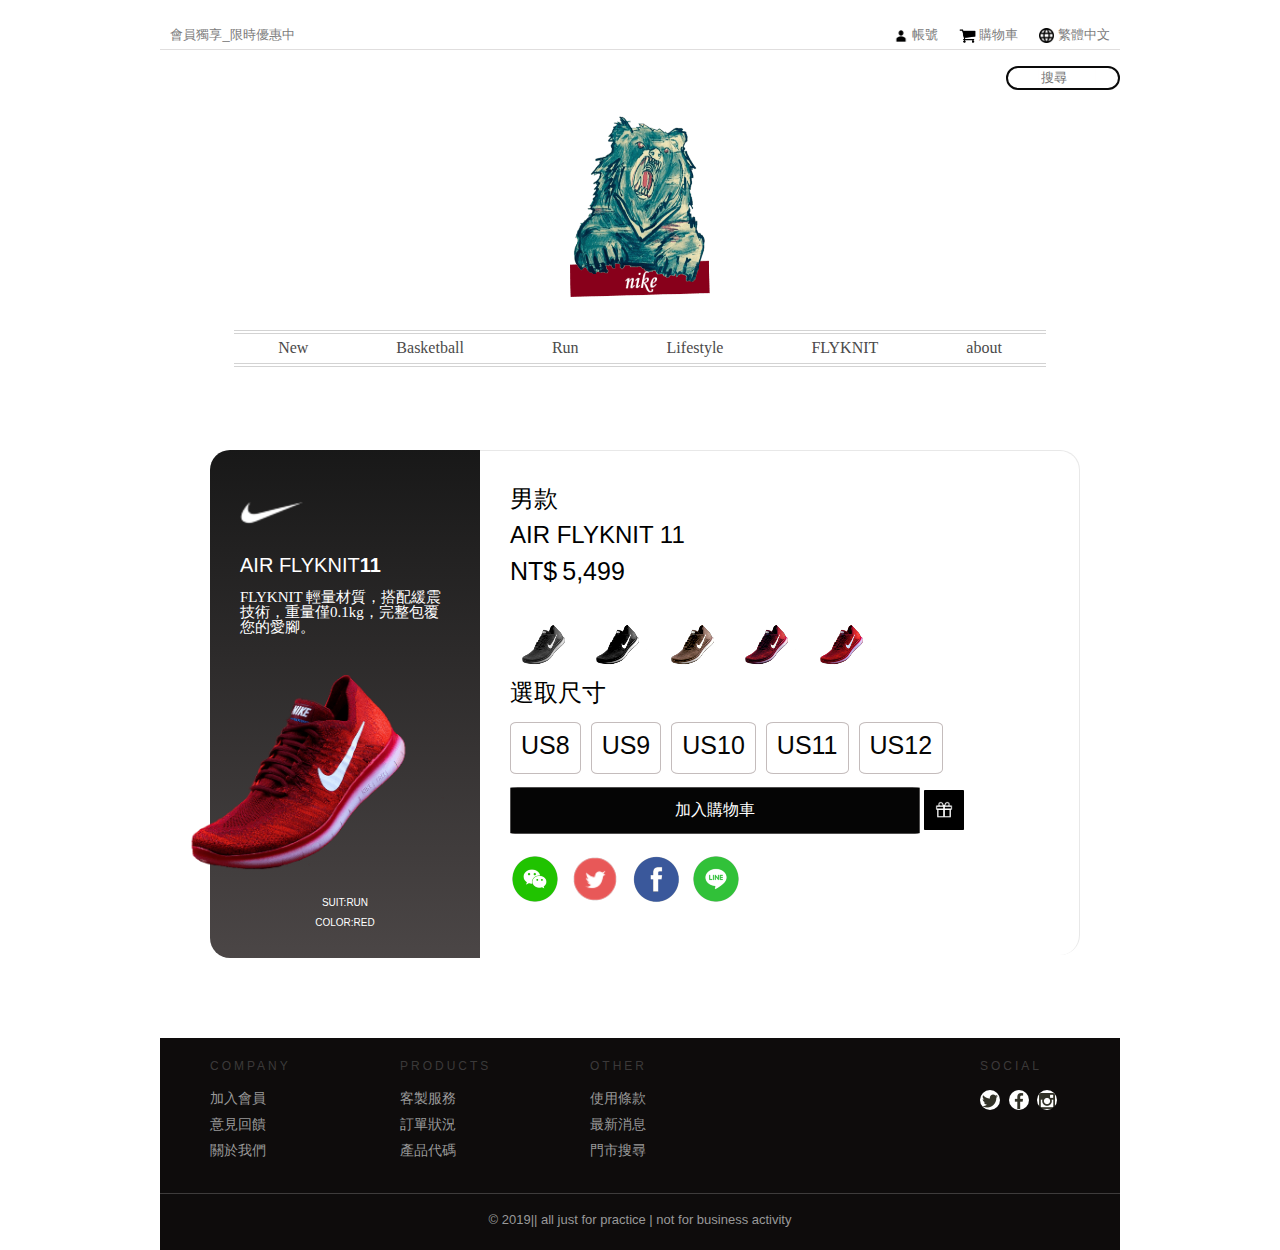
<file: RWD_itemshop_project/index.html>
<!DOCTYPE html>
<html>

<head>
  <title>Simple Map</title>
  <meta name="viewport" content="initial-scale=1.0">
  <meta charset="utf-8">
  <meta name="viewport" content="width=device-width, initial-scale=1.0">
  <link rel="stylesheet" href="https://use.fontawesome.com/releases/v5.8.1/css/all.css"
    integrity="sha384-50oBUHEmvpQ+1lW4y57PTFmhCaXp0ML5d60M1M7uH2+nqUivzIebhndOJK28anvf" crossorigin="anonymous">
  <link rel="stylesheet" href="css/style.css">
</head>

<body>
  <div class="wrap">
    <div class="aside">
      <a href="#" class="mobile-close"><img class="nikelogo" src="images/nike.svg">關閉</a>
      <div class="serch">
        <form action="">
          <label for="items"><i class="fas fa-search"></i></label>
          <input id="items" placeholder="搜尋" type="text" name="serch">
        </form>
      </div>
      <ul class="menu">
        <li class="section_header"><a href="#">目錄</a></li>
        <li class="section_items"><a href="#">home</a></li>
        <li class="section_items"><a href="#">shop</a></li>
        <li class="section_header"><a href="#">分類</a></li>
        <li class="section_items"><a href="#">New items</a></li>
        <li class="section_items"><a href="#">Men</a></li>
        <li class="section_items"><a href="#">Women</a></li>
        <li class="section_items"><a href="#">Kids</a></li>
        <li class="section_header"><a href="#">其他</a></li>
        <li class="section_items"><a href="#">email</a></li>
        <li class="section_items"><a href="#">customize</a></li>
      </ul>
    </div>
    <div class="main">
      <div class="header">
        <a href="#" class="mobile-link">
          <span></span>
          <span></span>
          <span></span>
        </a>
        <ul class="menu">
          <li class="discountwords"><a href="">會員獨享_限時優惠中</a></li>
          <li class="accountlogo"><a href="#"> <img src="images/account.png"> 帳號</a></li>
          <li class="shooplogo"><a href="#"> <img src="images/shooping-car.png"> 購物車</a></li>
          <li class="Lgelogo"><a href="#"> <img src="images/language.png"> 繁體中文</a></li>
        </ul>
      </div>
      <div class="content">
        <div class="rightsrh">
          <div class="serch mainserch">
            <form action="">
              <label for="items"><i class="fas fa-search"></i></label>
              <input id="items" placeholder="搜尋" type="text" name="serch">
            </form>
          </div>
        </div>
      </div>
    </div>
    <div class="contentlogo">
      <h1 class="bearphoto">首頁</h1>
    </div>
    <div class="content">
      <ul class="selectbar">
        <li><a href="#">New</a></li>
        <li><a href="#">Basketball</a></li>
        <li><a href="#">Run</a></li>
        <li><a href="#">Lifestyle</a></li>
        <li><a href="#">FLYKNIT</a></li>
        <li><a href="#">about</a></li>
      </ul>

    </div>
    <div class="container">
      <div class="shoes_detailleft">
        <img class="nikelogo mobilenike" src="images/nikelogo.png">
        <div class="product_title">AIR FLYKNIT<span>11</span></div>
        <div class="product-description">
          FLYKNIT 輕量材質，搭配緩震技術，重量僅0.1kg，完整包覆您的愛腳。
        </div>
        <img class="product_shoes" src="images/redshoes.png">
        <div class="product_suit">
          suit:run
        </div>
        <div class="product_suit-details">
          color:red
        </div>
      </div>
      <div class="shoes_detailright">
        <div class="manuse">
          <p>男款</p>
        </div>
        <div class="titleRt_words">
          <p>AIR FLYKNIT 11</p>
        </div>
        <div class="product_price">
          <p>NT$ 5,499</p>
        </div>
        <div class="shoeschangeside">
          <img src="images/graychange.png">
          <img src="images/blackchange.png">
          <img src="images/brownchange.png">
          <img src="images/bredchange.png">
          <img src="images/redchange.png">
        </div>
        <div class="shoes_size">
          <span class="changesize">選取尺寸</span>
          <ul class="selectsize">
            <li> <a href="#">US8</a></li>
            <li> <a href="#">US9</a></li>
            <li> <a href="#">US10</a></li>
            <li> <a href="#">US11</a></li>
            <li> <a href="#">US12</a></li>
          </ul>
        </div>
        <div class="purchase_btn">
          <input type="button" value="加入購物車">
          <img class="giftclick" src="images/gift.png" alt="願望清單">
        </div>
        <div class="likeshare_bar">
          <img src="images/wechat_like.png">
          <img src="images/twitter_like.png">
          <img src="images/fb_like.png">
          <img src="images/line_like.png">
        </div>
      </div>
    </div>
    <div class="footer">
      <div class="contain">
        <div class="col">
          <h5>Company</h5>
          <ul>
            <li><a href="#">加入會員</a></li>
            <li><a href="#">意見回饋</a></li>
            <li><a href="#">關於我們</a></li>
          </ul>
        </div>
        <div class="col">
          <h5>Products</h5>
          <ul>
            <li><a href="#">客製服務</a></li>
            <li><a href="#">訂單狀況</a></li>
            <li><a href="#">產品代碼</a></li>
          </ul>
        </div>
        <div class="col">
          <h5>Other</h5>
          <ul>
            <li><a href="#">使用條款</a></li>
            <li><a href="#">最新消息</a></li>
            <li><a href="#">門市搜尋</a></li>
          </ul>
        </div>
        <div class="col social">
          <h5>Social</h5>
          <ul>
            <li><a><img src="images/teitter.png"></a></li>
            <li><img src="images/fb.png"></li>
            <li><img src="images/ig.png"></li>
          </ul>
        </div>
      </div>
      <div class="footer_endline">
        <p> © 2019|| all just for practice | not for business activity </p>
      </div>
    </div>
  </div>
  </div>
  </div>

  </div>
  <script src="js/jquery-3.3.1.min.js"></script>
  <script src="js/all.js"></script>
</body>

</html>
</file>
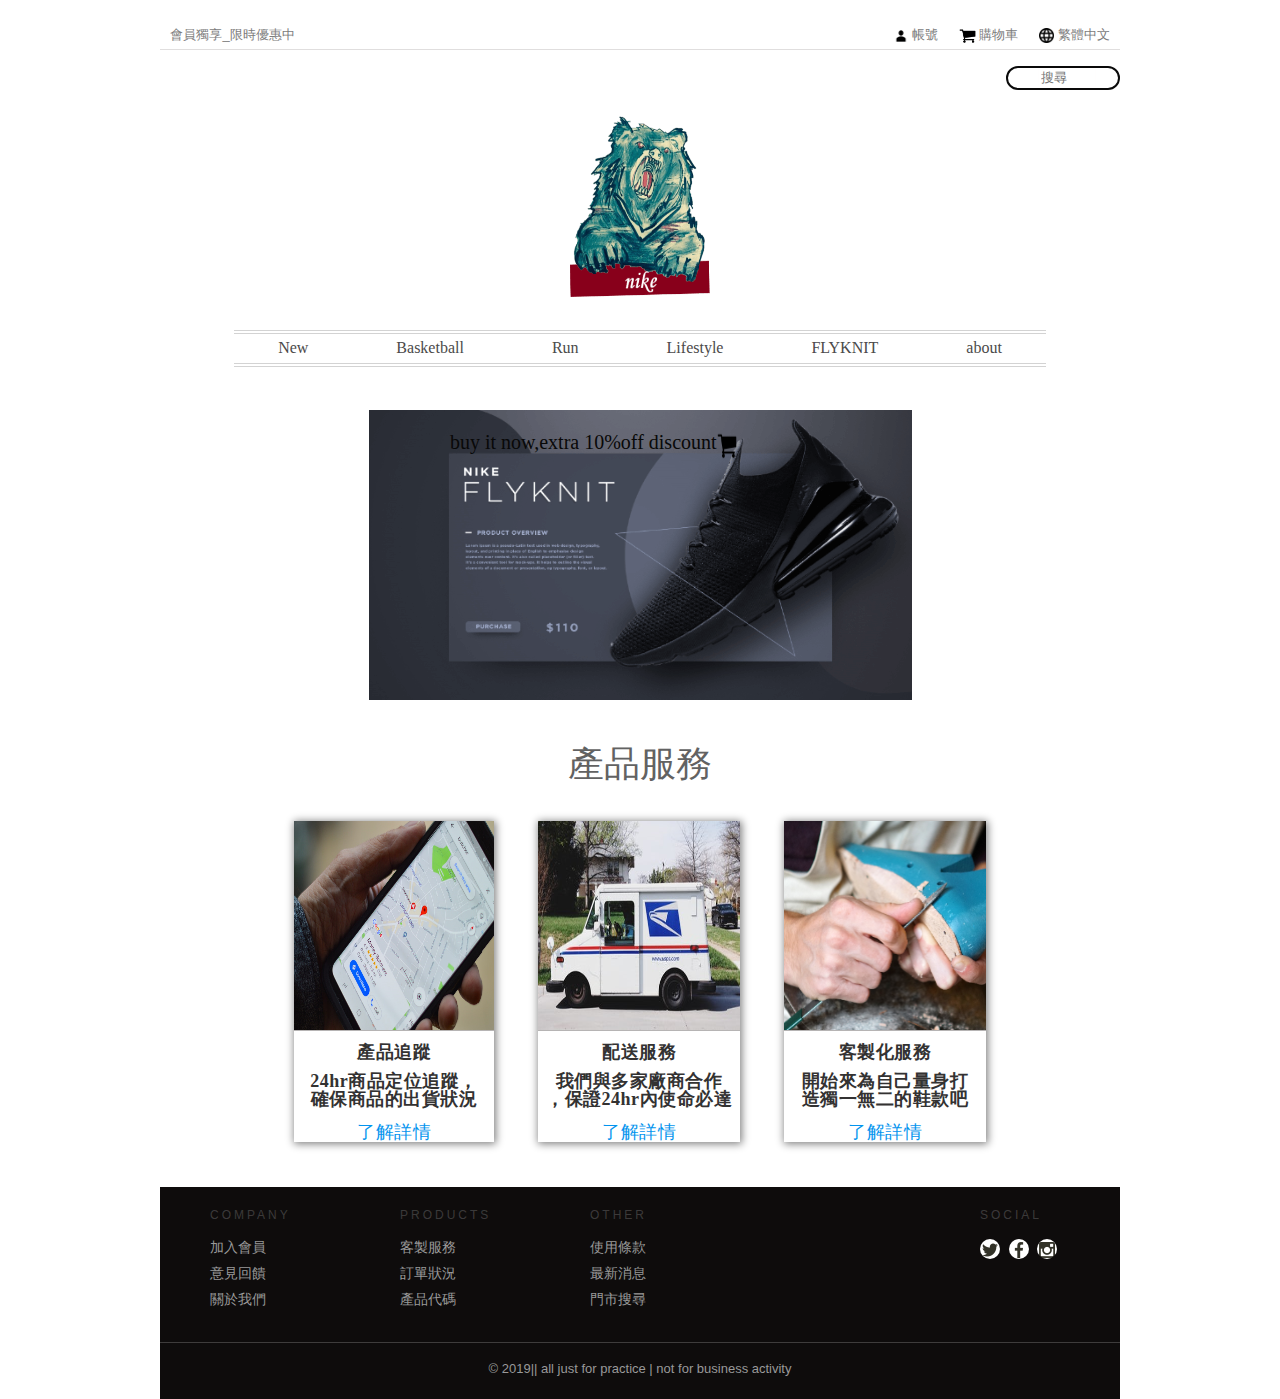
<file: RWD_project/index.html>
<!DOCTYPE html>
<html>

<head>
  <title>Simple Map</title>
  <meta name="viewport" content="initial-scale=1.0">
  <meta charset="utf-8">
  <meta name="viewport" content="width=device-width, initial-scale=1.0">
  <link rel="stylesheet" href="https://use.fontawesome.com/releases/v5.8.1/css/all.css"
    integrity="sha384-50oBUHEmvpQ+1lW4y57PTFmhCaXp0ML5d60M1M7uH2+nqUivzIebhndOJK28anvf" crossorigin="anonymous">
  <link rel="stylesheet" href="css/style.css">
</head>

<body>
  <div class="wrap">
    <div class="aside">
      <a href="#" class="mobile-close"><img class="nikelogo" src="images/nike.svg" alt="">關閉</a>
      <div class="serch">
        <form action="">
          <label for="items"><i class="fas fa-search"></i></label>
          <input id="items" placeholder="搜尋" type="text" name="serch">
        </form>
      </div>
      <ul class="menu">
        <li class="section_header"><a href="#">目錄</a></li>
        <li class="section_items"><a href="#">home</a></li>
        <li class="section_items"><a href="#">shop</a></li>
        <li class="section_header"><a href="#">分類</a></li>
        <li class="section_items"><a href="#">New items</a></li>
        <li class="section_items"><a href="#">Men</a></li>
        <li class="section_items"><a href="#">Women</a></li>
        <li class="section_items"><a href="#">Kids</a></li>
        <li class="section_header"><a href="#">其他</a></li>
        <li class="section_items"><a href="#">email</a></li>
        <li class="section_items"><a href="#">customize</a></li>
      </ul>
    </div>
    <div class="main">
      <div class="header">
        <a href="#" class="mobile-link">
          <span></span>
          <span></span>
          <span></span>
        </a>
        <ul class="menu">
          <li class="discountwords"><a href="">會員獨享_限時優惠中</a></li>
          <li class="accountlogo"><a href="#"> <img src="images/account.png" alt=""> 帳號</a></li>
          <li class="shooplogo"><a href="#"> <img src="images/shooping-car.png" alt=""> 購物車</a></li>
          <li class="Lgelogo"><a href="#"> <img src="images/language.png" alt=""> 繁體中文</a></li>
        </ul>
      </div>
      <div class="content">
        <div class="rightsrh">
          <div class="serch mainserch">
            <form action="">
              <label for="items"><i class="fas fa-search"></i></label>
              <input id="items" placeholder="搜尋" type="text" name="serch">
            </form>
          </div>
        </div>
      </div>
    </div>
    <div class="contentlogo">
      <h1 class="bearphoto">首頁</h1>
    </div>
    <div class="content">
      <ul class="selectbar">
        <li><a href="#">New</a></li>
        <li><a href="#">Basketball</a></li>
        <li><a href="#">Run</a></li>
        <li><a href="#">Lifestyle</a></li>
        <li><a href="#">FLYKNIT</a></li>
        <li><a href="#">about</a></li>
      </ul>
      <div class="newitemsphoto">
        <h2> <a href="#">buy it now,extra 10%off discount</a><img class="gonewitems" src="images/shooping-car.png"></h2>
      </div>
    </div>
    <div class="container">
      <h3>產品服務</h3>
      <ul class="customer_space">
        <li><a href=""></a><img src="images/map.png" alt=""></a>
          <h4>產品追蹤</h4>
          <p>24hr商品定位追蹤，<br>確保商品的出貨狀況</p>
          <span>了解詳情</span>
        </li>
        <li><a href=""></a><img src="images/truck.png" alt=""></a>
          <h4>配送服務</h4>
          <p>我們與多家廠商合作<br>，保證24hr內使命必達</p>
          <span>了解詳情</span>
        </li>
        <li><a href=""></a><img src="images/customize.png" alt=""></a>
          <h4>客製化服務</h4>
          <p>開始來為自己量身打<br>造獨一無二的鞋款吧</p>
          <span>了解詳情</span>
        </li>
      </ul>
    </div>
    <div class="footer">
      <div class="contain">
        <div class="col">
          <h5>Company</h5>
          <ul>
            <li><a href="#">加入會員</a></li>
            <li><a href="#">意見回饋</a></li>
            <li><a href="#">關於我們</a></li>
          </ul>
        </div>
        <div class="col">
          <h5>Products</h5>
          <ul>
            <li><a href="#">客製服務</a></li>
            <li><a href="#">訂單狀況</a></li>
            <li><a href="#">產品代碼</a></li>
          </ul>
        </div>
        <div class="col">
          <h5>Other</h5>
          <ul>
            <li><a href="#">使用條款</a></li>
            <li><a href="#">最新消息</a></li>
            <li><a href="#">門市搜尋</a></li>
          </ul>
        </div>
        <div class="col social">
          <h5>Social</h5>
          <ul>
            <li><a><img src="images/teitter.png"></a></li>
            <li><img src="images/fb.png"></li>
            <li><img src="images/ig.png"></li>
          </ul>
        </div>
      </div>
      <div class="footer_endline"><p> © 2019|| all just for practice | not for business activity </p></div>
    </div>
  </div>
  </div>

  </div>

  </div>
  <script src="js/jquery-3.3.1.min.js"></script>
  <script src="js/all.js"></script>
</body>

</html>
</file>
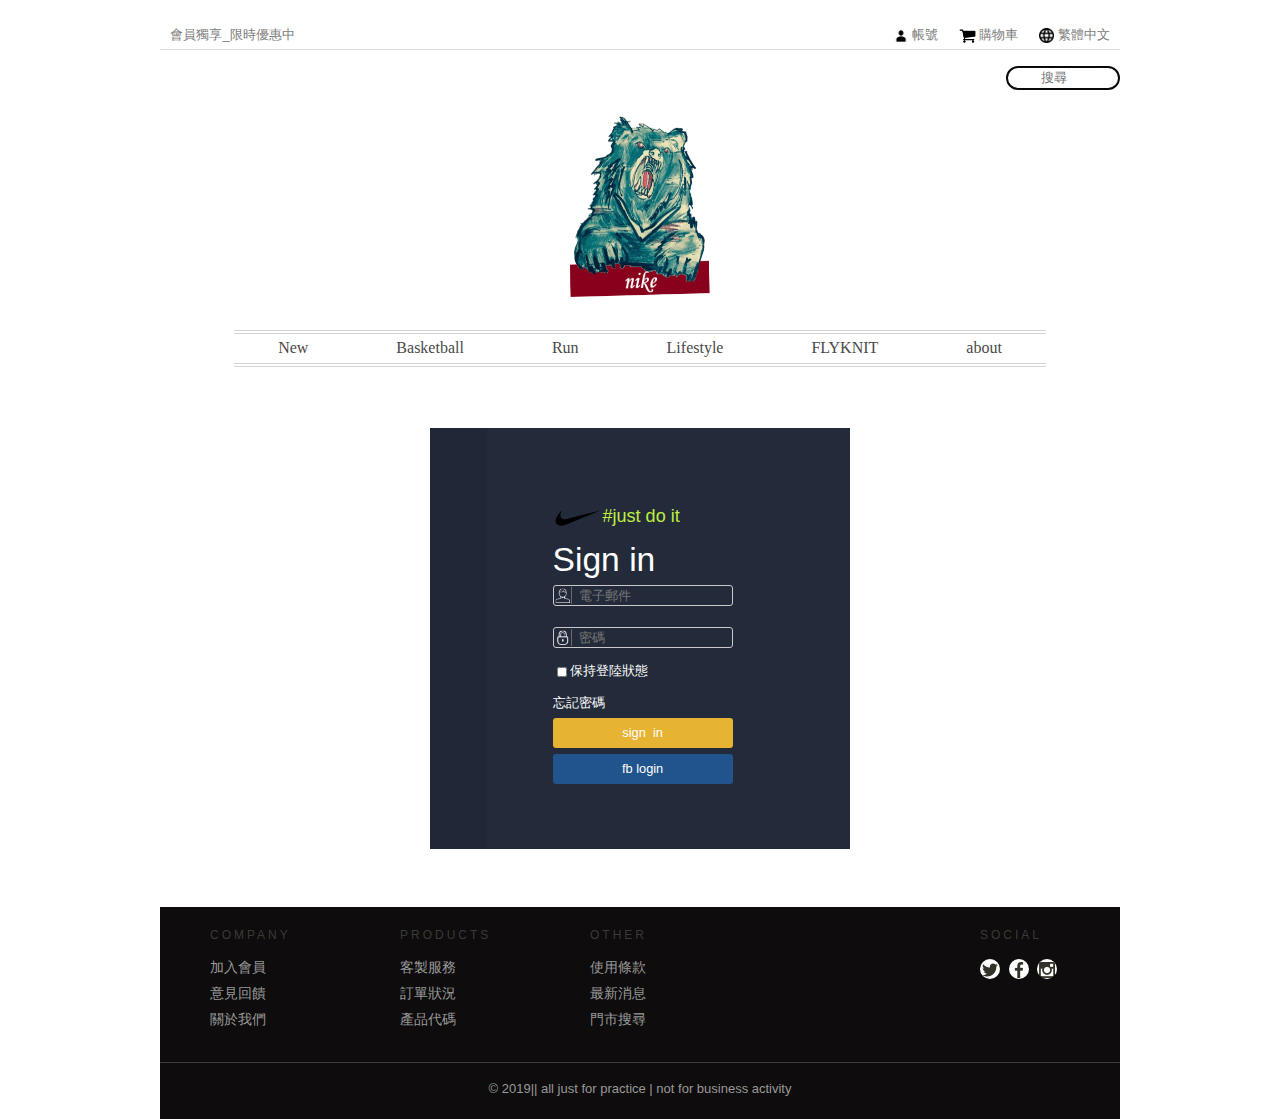
<file: RWD_resign__project/index.html>
<!DOCTYPE html>
<html>

<head>
  <title>Simple Map</title>
  <meta name="viewport" content="initial-scale=1.0">
  <meta charset="utf-8">
  <meta name="viewport" content="width=device-width, initial-scale=1.0">
  <link rel="stylesheet" href="https://use.fontawesome.com/releases/v5.8.1/css/all.css"
    integrity="sha384-50oBUHEmvpQ+1lW4y57PTFmhCaXp0ML5d60M1M7uH2+nqUivzIebhndOJK28anvf" crossorigin="anonymous">
  <link rel="stylesheet" href="css/style.css">
</head>

<body>
  <div class="wrap">
    <div class="aside">
      <a href="#" class="mobile-close"><img class="nikelogo" src="images/nike.svg" alt="">關閉</a>
      <div class="serch">
        <form action="">
          <label for="items"><i class="fas fa-search"></i></label>
          <input id="items" placeholder="搜尋" type="text" name="serch">
        </form>
      </div>
      <ul class="menu">
        <li class="section_header"><a href="#">目錄</a></li>
        <li class="section_items"><a href="#">home</a></li>
        <li class="section_items"><a href="#">shop</a></li>
        <li class="section_header"><a href="#">分類</a></li>
        <li class="section_items"><a href="#">New items</a></li>
        <li class="section_items"><a href="#">Men</a></li>
        <li class="section_items"><a href="#">Women</a></li>
        <li class="section_items"><a href="#">Kids</a></li>
        <li class="section_header"><a href="#">其他</a></li>
        <li class="section_items"><a href="#">email</a></li>
        <li class="section_items"><a href="#">customize</a></li>
      </ul>
    </div>
    <div class="main">
      <div class="header">
        <a href="#" class="mobile-link">
          <span></span>
          <span></span>
          <span></span>
        </a>
        <ul class="menu">
          <li class="discountwords"><a href="">會員獨享_限時優惠中</a></li>
          <li class="accountlogo"><a href="#"> <img src="images/account.png" alt=""> 帳號</a></li>
          <li class="shooplogo"><a href="#"> <img src="images/shooping-car.png" alt=""> 購物車</a></li>
          <li class="Lgelogo"><a href="#"> <img src="images/language.png" alt=""> 繁體中文</a></li>
        </ul>
      </div>
      <div class="content">
        <div class="rightsrh">
          <div class="serch mainserch">
            <form action="">
              <label for="items"><i class="fas fa-search"></i></label>
              <input id="items" placeholder="搜尋" type="text" name="serch">
            </form>
          </div>
        </div>
      </div>
    </div>
    <div class="contentlogo">
      <h1 class="bearphoto">首頁</h1>
    </div>
    <div class="content">
      <ul class="selectbar">
        <li><a href="#">New</a></li>
        <li><a href="#">Basketball</a></li>
        <li><a href="#">Run</a></li>
        <li><a href="#">Lifestyle</a></li>
        <li><a href="#">FLYKNIT</a></li>
        <li><a href="#">about</a></li>
      </ul>
    
    </div>
    <div class="container">
      <div class="signinside">
        <p><img src="images/nike.svg" style="height: 50px;"><span>#just do it</span></p>
      <h6>Sign in</h6>
      <form action="">
        <label for="mail"><img src="images/person_mail.png" width="18px"></label>
        <input id="mail" placeholder="電子郵件" type="text">
      </form>  
        <br>
      <form action="">
        <label for="password"><img src="images/lockpassword.png" width="18px"></label>
        <input id="password" placeholder="密碼" type="text">
      </form>  
        <br>
        <input class="tick" type="checkbox" name="lineon" value="password"><p><a href="#">保持登陸狀態</a></p>
        <br>
        <br>
        <p><a href="#">忘記密碼</a></p>
        <br>
        <input class="sendbtn" type="button" value="sign  in">
        <br>
        <input class="fbbtn" type="button" value="fb login">
    </div>
    
    </div>
    <div class="footer">
      <div class="contain">
        <div class="col">
          <h5>Company</h5>
          <ul>
            <li><a href="#">加入會員</a></li>
            <li><a href="#">意見回饋</a></li>
            <li><a href="#">關於我們</a></li>
          </ul>
        </div>
        <div class="col">
          <h5>Products</h5>
          <ul>
            <li><a href="#">客製服務</a></li>
            <li><a href="#">訂單狀況</a></li>
            <li><a href="#">產品代碼</a></li>
          </ul>
        </div>
        <div class="col">
          <h5>Other</h5>
          <ul>
            <li><a href="#">使用條款</a></li>
            <li><a href="#">最新消息</a></li>
            <li><a href="#">門市搜尋</a></li>
          </ul>
        </div>
        <div class="col social">
          <h5>Social</h5>
          <ul>
            <li><a><img src="images/teitter.png"></a></li>
            <li><img src="images/fb.png"></li>
            <li><img src="images/ig.png"></li>
          </ul>
        </div>
      </div>
      <div class="footer_endline"><p> © 2019|| all just for practice | not for business activity </p></div>
    </div>
  </div>
  </div>
  </div>

  </div>
  <script src="js/jquery-3.3.1.min.js"></script>
  <script src="js/all.js"></script>
</body>

</html>
</file>
<file: RWD_itemshop_project/css/style.css>
/* http://meyerweb.com/eric/tools/css/reset/ 
   v2.0 | 20110126
   License: none (public domain)
*/

html, body, div, span, applet, object, iframe, h1, h2, h3, h4, h5, h6, p, blockquote, pre, a, abbr, acronym, address, big, cite, code, del, dfn, em, img, ins, kbd, q, s, samp, small, strike, strong, sub, sup, tt, var, b, u, i, center, dl, dt, dd, ol, ul, li, fieldset, form, label, legend, table, caption, tbody, tfoot, thead, tr, th, td, article, aside, canvas, details, embed, figure, figcaption, footer, header, hgroup, menu, nav, output, ruby, section, summary, time, mark, audio, video {
  margin: 0;
  padding: 0;
  border: 0;
  font-size: 100%;
  font: inherit;
  vertical-align: baseline;
}

/* HTML5 display-role reset for older browsers */

article, aside, details, figcaption, figure, footer, header, hgroup, menu, nav, section {
  display: block;
}

body {
  line-height: 1;
}

ol, ul {
  list-style: none;
}

blockquote, q {
  quotes: none;
}

blockquote:before, blockquote:after, q:before, q:after {
  content: '';
  content: none;
}

table {
  border-collapse: collapse;
  border-spacing: 0;
}

*, *:before, *:after {
  box-sizing: border-box;
  -webkit-box-sizing: border-box;
  -moz-box-sizing: border-box;
}

a {
  text-decoration: none;
}

img {
  max-width: 100%;
  height: auto;
  vertical-align: middle;
  /*圖片垂直對齊該行文字的置中位置*/
}

body {
  font-family: -apple-system, BlinkMacSystemFont, 'Segoe UI', Roboto, Oxygen, Ubuntu, Cantarell, 'Open Sans', 'Helvetica Neue', sans-serif;
}

.wrap {
  position: relative;
  overflow: hidden;
  max-width: 960px;
  margin: 0 auto;
  min-height: 1000px;
}

.mobile-close {
  display: inline-block;
  margin: 1em;
  text-decoration: none;
  margin-left: 15px;
  text-indent: 101%;
  overflow: hidden;
  white-space: nowrap;
}

.aside .nikelogo {
  float: left;
  background-color: rgb(255, 253, 253);
  width: 56px;
  height: 56px;
  padding-left: 0.5em;
  padding-right: 0.5em;
  border: 2px solid rgba(3, 3, 3, 0.76);
  cursor: pointer;
  transition: all .3s;
}

.aside .nikelogo:hover {
  background-color: rgb(245, 52, 52);
  
}



.mobile-link {
  background: white;
  color: #fff;
  padding: 5px;
  display: inline-block;
  margin: .3em;
  text-decoration: none;
}

.mobile-link {
  display: block;
  position: relative;
  width: 48px;
  height: 48px;
  margin-top: 1px;
  cursor: pointer;
  display: none;
}

.mobile-link>span {
  display: block;
  width: 36px;
  height: 2px;
  background-color: black;
  position: absolute;
  opacity: 1;
  left: 0px;
  right: 0px;
  top: 0px;
  bottom: 0px;
  margin: auto;
  transition: all 0.3s;
}

.mobile-link>span:nth-child(1) {
-moz-transform: translateY(-10px);
-ms-transform: translateY(-10px);
-webkit-transform: translateY(-10px);
transform: translateY(-10px);
}

/*最下面線*/

.mobile-link>span:nth-child(3) {
  -moz-transform: translateY(10px);
  -ms-transform: translateY(10px);
  -webkit-transform: translateY(10px);
  transform: translateY(10px);
}

@media(max-width: 768px) {
  .mobile-link {
  display: inline-block;
  }
}

.main {
  transition: all 0.3s;
}

.header {
  max-height: 50px;
  border-bottom: 1px solid rgba(214, 211, 211, 0.76);
  margin-bottom: 1em;
  position: relative;
}

.header .menu {
  float: right;
}

.open .header .menu {
  display: none;
}

@media(max-width:767px) {
  .header {
    position: fixed;
    width: 100%;
    background: #fff;
  }
}

.menu .discountwords {
  position: absolute;
  top: 0;
  left: 0;
  color: rgb(240, 59, 59);
}

@media(max-width:767px) {
  .menu .discountwords {
    display: none;
  }
}

.accountlogo img {
  width: 14px;
  height: 16px;
}

.shooplogo img {
  width: 17px;
  height: 17px;
}

.Lgelogo img {
  width: 15px;
  height: 15px;
}

.header .menu li {
  float: left;
}

.header .menu li a {
  font-size: 13px;
  color: rgb(124, 124, 124);
  height: 50px;
  line-height: 50px;
  padding: 0 1em;
  display: block;
  transition: all .8s;
  padding: 0.8em;
  cursor: pointer;
}

.header .menu li a:hover {
  color: rgb(19, 17, 17);
  font-weight: bold;
  transition: all .3s;
}

.header::after {
  clear: both;
  content: '';
  display: table;
}

.aside {
  position: absolute;
  /*上下滿版*/
  top: 0;
  bottom: 0;
  width: 260px;
  height: 100%;
  background: rgb(151, 151, 149);
  overflow: hidden;
  -webkit-transform: translateX(-270px);
  transform: translateX(-270px);
  transition: all .3s;
  z-index: 200;
}

/*增加 class open 觸發選單*/

.open .main {
  -webkit-transform: translateX(270px);
  transform: translateX(270px);
}

.open .aside {
  -webkit-transform: translateX(0px);
  transform: translateX(0px);
}

.aside .menu li {
  margin: 1em;
  color: #fff;
  width: 100%px;
}

.aside .menu li a {
  color: #fff;
  padding: 1em;
  display: block;
  border: 1px solid rgb(24, 23, 23);
  font-family: fantasy;
  font-size: 16px;
  color: #070806;
}

.aside .menu .section_items a:hover {
  color: #050505;
  background: white;
  transition: all .4s;
}

.aside .menu .section_header {
  background: #161a12;
  font-weight: bold;
}

.aside .menu .section_header a {
  color: #FFF;
}

.rightsrh {
  padding: 1em;
  position: relative;
}

@media(max-width:767px) {
  .rightsrh {
    display: none;
  }
}

.rightsrh p {
  margin-bottom: 1em;
}

.serch form {
  width: 110px;
}

.serch {
  float: right;
  border: 2px solid rgb(10, 10, 10);
  border-radius: 20px;
  position: absolute;
  top: 0;
  right: 0;
}

.serch i {
  width: 15px;
  height: 15px;
  margin-left: 5px;
  cursor: pointer;
  margin-right: 2px;
  margin-top: 2px;
}

.serch option {
  background-color: #fff;
  border: 1px solid #aaa;
  padding: 5px 8px;
  width: auto;
  height: auto;
  color: #fff;
  -webkit-border-radius: 3px;
  -moz-border-radius: 3px;
  border-radius: 3px;
  font-weight: 700;
  font-size: 13px;
  opacity: 0.8;
  margin-left: 4px;
}

.serch input {
  border: 1px solid rgb(255, 254, 254);
  width: 58px;
  height: 19px;
  outline: none;
  margin-bottom: 1px;
}

@media(max-width:767px) {
  .serch {
    margin-top: 2.2em;
    margin-right: 1em;
  }
  .serch input {
    width: 75px;
    height: 19px;
  }
  .serch form {
    background: rgb(255, 254, 254);
    border-radius: 30px;
  }
}

.main:after {
  clear: both;
  content: '';
  display: table;
}

.contentlogo .bearphoto {
  background-image: url(../images/bearphoto.png);
  width: 142px;
  height: 184px;
  margin: 1em auto;
  cursor: pointer;
  text-indent: 101%;
  overflow: hidden;
  white-space: nowrap;
}

@media(max-width:767px) {
  .contentlogo .bearphoto {
    margin-top: 4.5em;
  }
}

.selectbar {
  border-top: 4px double #d3d3d3;
  border-bottom: 4px double #d3d3d3;
}

.content {
  text-align: center;
}

.content .selectbar {
  display: inline-block;
  margin-top: 1em;
}

.content .selectbar li {
  float: left;
}

.content .selectbar li a {
  display: block;
  font-family: fantasy;
  margin: 1px 1.5em;
  padding: 5px 20px;
  color: rgb(75, 74, 74);
  border-bottom: 1px solid #FFF;
}

.content .selectbar li a:hover {
  color: rgb(130, 168, 6);
  transition: all .35s;
}

@media(max-width:767px) {
  .content .selectbar li {
    width: 98%;
    margin-bottom: 1em;
    float: left;
    font-size: 35px;
  }
}

.content:after {
  clear: both;
  content: '';
  display: table;
}

/*leftside_shoes*/

.container {
  max-width: 960px;
  margin: 50 auto;
  background: #fff;
  border-radius: 20px;
  position: relative;
}

.nikelogo {
  width: 65px;
  height: 65px;
  margin-bottom: 10px;
  
}

.shoes_detailleft {
  float: left;
  background: linear-gradient(rgb(24, 24, 24), rgb(75, 70, 70));
  width: 270px;
  color: white;
  padding: 30px;
  margin: 5em 0;
  margin-left: 50px;
  border-top-left-radius: 20px;
  border-bottom-left-radius: 20px;
}

@media(max-width:905px) {
  .shoes_detailleft {
    float: none;
    padding: 0px;
    border: 0px;
    margin: 1em 0;
    height: auto;
    border-radius: 20px;
    background-image: url(../images/mobile_redshoes.png);
    width: 350px;
    height: 230px;
  }
}

.product_title {
  font-size: 20px;
  text-transform: uppercase;
  margin-bottom: 15px;
  font-family: Arial;
}

.product_title span {
  font-weight: bold;
}

.product-description {
  font-size: 15px;
  font-family: 微軟正黑體;
}

.product_shoes {
  max-width: none;
  width: 350px;
  margin-top: 30px;
  margin-left: -110px;
}

.product_suit, .product_suit-details {
  text-align: center;
  font-family: Arial;
  font-size: 10px;
  text-transform: uppercase;
 
}

.product_suit {
  margin-bottom: 10px;
}

@media(max-width:905px) {
  .shoes_detailleft {
    margin-top: 40px;
    margin-left: 35px;
  }

  .product_shoes {
    display: none;
  }

  .product-description {
    display: none;
  }

  .product_title{
    font-size: 15px;
    color:rgb(111, 231, 87);
    text-align: center;
  }

  .product_suit, .product_suit-details {
  color:rgb(111, 231, 87);
  }
  
@media(max-width:905px){
  .mobilenike{
    margin-left: 1.5em;
  }
}


}

@media(max-width:375px){
  .shoes_detailleft{
    margin-left: 15px;
  }
}

/*rightside_shoes*/

.shoes_detailright {
  float: left;
  width: 600px;
  height: auto;
  text-transform: uppercase;
  padding: 30px 0 0 30px;
  margin-top: 80px;
  border-top: 1px solid rgba(190, 190, 190,0.35);
  border-right: 1px solid rgba(190, 190, 190,0.35);
  border-top-right-radius: 20px;
  border-bottom-right-radius: 20px;
}

@media(max-width:905px) {
  .shoes_detailright {
    width: 98%;
    float: none;
    margin-top: 0px;
    border: none;
    margin-left: 12px;
  }
}

.shoes_detailright p {
  line-height: 1.5em;
}

.manuse p {
  font-size: 24px;
}

.titleRt_words p {
  font-family: Helvetica;
  font-size: 24px;
}

.product_price p {
  font-size: 25px;
  margin-bottom: 20px;
}

.shoeschangeside img {
  font-size: 40px;
  cursor: pointer;
  background: linear-gradient(rgb(245, 245, 245), rgb(44, 43, 43)45);
}

.shoeschangeside img:hover {
  background: #dfdede;
}

.changesize {
  font-size: 24px;
}

.shoes_size .selectsize {
  padding-top: 17px;
  margin-bottom: 15px;
}

.shoes_size .selectsize li {
  float: left;
  padding: 10px;
  border: 1px solid rgb(196, 188, 188);
  border-radius: 9%;
  margin-right: 10px;
}

.shoes_size .selectsize li:hover {
  border: 2px solid rgb(0, 0, 0);
  transition: all .2s;
}

.shoes_size .selectsize a {
  display: block;
  font-size: 25px;
  color: #050505;
  border-bottom: 5px solid #fff;
}

.purchase_btn {
  padding-top: 50px;
}

.purchase_btn input {
  font-size: 16px;
  padding: 12px 20px;
  font-family: 微軟正黑體;
  width: 72%;
  background: #050505;
  color: #FFF;
  cursor: pointer;
  border: 1px solid rgba(129, 127, 127, 0.589);
  border-radius: 2%;
  outline: none;
}

.purchase_btn input:hover {
  background: rgb(185, 184, 184);
  border: 1px solid rgba(158, 156, 156, 0.589);
  transition: all .2s;
}

.giftclick {
  background: #000;
  width: 40px;
  height: 40px;
  padding: 11px;
  border-radius: 2%;
  cursor: pointer;
}

.giftclick:hover {
  background: rgb(185, 184, 184);
  border: 1px solid rgba(158, 156, 156, 0.589);
  transition: all .2s;
}

.likeshare_bar img {
  padding-top: 10px;
  padding-bottom: 45px;
  margin: 10px 6px 6px 0;
  cursor: pointer;
}

.likeshare_bar img:hover {
  animation: move 1s infinite;
}

@keyframes move {
  0% {
    transform: translate3d(0, 0, 0);
  }
  50% {
    transform: translate3d(0, 10px, 0);
  }
  100% {
    transform: translate3d(0, 0, 0);
  }
}

.container:after {
  clear: both;
  content: '';
  display: table;
}

/*footer*/

.footer {
  width: 100%;
  position: relative;
  height: auto;
  background-color: #0e0c0c;
}

.footer .col {
  width: 190px;
  height: auto;
  float: left;
  padding: 0px 20px 20px 50px;
}

.footer .col h5 {
  font-family: inherit;
  font-size: 12px;
  line-height: 17px;
  padding: 20px 0px 5px 0px;
  color: rgba(255, 255, 255, 0.2);
  letter-spacing: 0.250em;
  text-transform: uppercase;
  /*字體大寫*/
}

.footer .col ul li {
  margin: 10px 0 10px 0;
}

.footer .col ul li a {
  color: #999999;
  font-size: 14px;
  font-family: 微軟正黑體, Microsoft JhengHei;
  padding: 5px 0px 5px 0px;
  cursor: pointer;
  transition: .2s;
  -webkit-transition: .2s;
  -moz-transition: .2s;
}

.social ul li {
  float: left;
  margin-right: 1em;
}

.footer .col ul li a:hover {
  color: #ffffff;
  transition: .1s;
  -webkit-transition: .1s;
  -moz-transition: .1s;
}

.contain {
  position: relative;
}

.footer .social {
  position: absolute;
  top: 0;
  right: 0;
}

.footer .social img {
  border-radius: 100%;
  cursor: pointer;
  margin-right: 8.5px;
}

@media(max-width: 767px) {
  .footer .social {
    position: inherit;
    /*繼承自父層 position 定位屬性的值。*/
  }
}

.footer:after {
  clear: both;
  display: table;
  content: '';
}

@media(max-width: 500px) {
  .footer .col {
    width: 50%;
  }
}

@media(max-width: 375px) {
  .footer .col {
    width: 100%;
  }
}

.contain:after {
  clear: both;
  content: '';
  display: table;
}

.footer_endline {
  width: 100%;
  height: auto;
  border-top: 1px solid rgba(255, 255, 255, 0.2);
  margin: 5px 0;
}

.footer_endline p {
  text-align: center;
  font-family: Arial;
  font-size: 13px;
  color: rgb(153, 153, 153);
  padding: 19px 0;
}

/*shoes_size hover會產生位移現象該如何解決*/
</file>
<file: RWD_project/css/style.css>
/* http://meyerweb.com/eric/tools/css/reset/ 
   v2.0 | 20110126
   License: none (public domain)
*/

html, body, div, span, applet, object, iframe, h1, h2, h3, h4, h5, h6, p, blockquote, pre, a, abbr, acronym, address, big, cite, code, del, dfn, em, img, ins, kbd, q, s, samp, small, strike, strong, sub, sup, tt, var, b, u, i, center, dl, dt, dd, ol, ul, li, fieldset, form, label, legend, table, caption, tbody, tfoot, thead, tr, th, td, article, aside, canvas, details, embed, figure, figcaption, footer, header, hgroup, menu, nav, output, ruby, section, summary, time, mark, audio, video {
  margin: 0;
  padding: 0;
  border: 0;
  font-size: 100%;
  font: inherit;
  vertical-align: baseline;
}

/* HTML5 display-role reset for older browsers */

article, aside, details, figcaption, figure, footer, header, hgroup, menu, nav, section {
  display: block;
}

body {
  line-height: 1;
}

ol, ul {
  list-style: none;
}

blockquote, q {
  quotes: none;
}

blockquote:before, blockquote:after, q:before, q:after {
  content: '';
  content: none;
}

table {
  border-collapse: collapse;
  border-spacing: 0;
}

*, *:before, *:after {
  box-sizing: border-box;
  -webkit-box-sizing: border-box;
  -moz-box-sizing: border-box;
}

a {
  text-decoration: none;
}

img {
  max-width: 100%;
  height: auto;
  vertical-align: middle;
  /*圖片垂直對齊該行文字的置中位置*/
}

body {
  font-family: -apple-system, BlinkMacSystemFont, 'Segoe UI', Roboto, Oxygen, Ubuntu, Cantarell, 'Open Sans', 'Helvetica Neue', sans-serif;
}

.wrap {
  position: relative;
  overflow: hidden;
  max-width: 960px;
  margin: 0 auto;
  min-height: 1000px;
}

.mobile-close {
  display: inline-block;
  margin: 1em;
  text-decoration: none;
  margin-left: 15px;
  text-indent: 101%;
  overflow: hidden;
  white-space: nowrap;
}

.aside .nikelogo {
  float: left;
  background-color: rgb(255, 253, 253);
  width: 56px;
  height: 56px;
  padding-left: 0.5em;
  padding-right: 0.5em;
  border: 1px solid rgba(3, 3, 3, 0.76);
  cursor: pointer;
  transition: all .3s;
}

.aside .nikelogo:hover {
  background-color: rgb(245, 52, 52);
}

.mobile-link {
  background: white;
  color: #fff;
  padding: 5px;
  display: inline-block;
  margin: .3em;
  text-decoration: none;
}

.mobile-link {
  display: block;
  position: relative;
  width: 48px;
  height: 48px;
  margin-top: 1px;
  
  cursor: pointer;
  display: none;
}

.mobile-link>span {
  display: block;
  width: 36px;
  height: 2px;
  background-color: black;
  position: absolute;
  opacity: 1;
  left: 0px;
  right: 0px;
  top: 0px;
  bottom: 0px;
  margin: auto;
  transition: all 0.3s;
}

.mobile-link>span:nth-child(1) {
  -moz-transform: translateY(-10px);
  -ms-transform: translateY(-10px);
  -webkit-transform: translateY(-10px);
  transform: translateY(-10px);
}

/*最下面線*/

.mobile-link>span:nth-child(3) {
  -moz-transform: translateY(10px);
  -ms-transform: translateY(10px);
  -webkit-transform: translateY(10px);
  transform: translateY(10px);
}

@media(max-width: 768px) {
  .mobile-link {
    display: inline-block;
  }
}

.main {
  transition: all 0.3s;
}

.header {
  max-height: 50px;
  border-bottom: 1px solid rgba(214, 211, 211, 0.76);
  margin-bottom: 1em;
  position: relative;
}

.header .menu {
  float: right;
}

.open .header .menu {
  display: none;
}

@media(max-width:767px) {
  .header {
    position: fixed;
    width: 100%;
    background: #fff;
  }
}

.menu .discountwords {
  position: absolute;
  top: 0;
  left: 0;
  color: rgb(240, 59, 59);
}

@media(max-width:767px) {
  .menu .discountwords {
    display: none;
  }
}

.accountlogo img {
  width: 14px;
  height: 16px;
}

.shooplogo img {
  width: 17px;
  height: 17px;
}

.Lgelogo img {
  width: 15px;
  height: 15px;
}

.header .menu li {
  float: left;
}

.header .menu li a {
  font-size: 13px;
  color: rgb(124, 124, 124);
  height: 50px;
  line-height: 50px;
  padding: 0 1em;
  display: block;
  transition: all .8s;
  padding: 0.8em;
  cursor: pointer;
}

.header .menu li a:hover {
  color: rgb(19, 17, 17);
  font-weight: bold;
  transition: all .3s;
}

.header::after {
  clear: both;
  content: '';
  display: table;
}

.aside {
  position: absolute;
  /*上下滿版*/
  top: 0;
  bottom: 0;
  width: 260px;
  height: 100%;
  background: rgb(151, 151, 149);
  overflow: hidden;
  -webkit-transform: translateX(-270px);
  transform: translateX(-270px);
  transition: all .3s;
  z-index: 200;
}

/*增加 class open 觸發選單*/

.open .main {
  -webkit-transform: translateX(270px);
  transform: translateX(270px);
}

.open .aside {
  -webkit-transform: translateX(0px);
  transform: translateX(0px);
}

.aside .menu li {
  margin: 1em;
  color: #fff;
  width: 100%px;
}

.aside .menu li a {
  color: #fff;
  padding: 1em;
  display: block;
  border: 1px solid rgb(24, 23, 23);
  font-family: fantasy;
  font-size: 16px;
  color: #070806;
}

.aside .menu .section_items a:hover {
  color: #050505;
  background: white;
  transition: all .4s;
}

.aside .menu .section_header {
  background: #161a12;
  font-weight: bold;
}

.aside .menu .section_header a {
  color: #FFF;
}

.rightsrh {
  padding: 1em;
  position: relative;
}

@media(max-width:767px) {
  .rightsrh {
    display: none;
  }
}

.rightsrh p {
  margin-bottom: 1em;
}

.serch form {
  width: 110px;
}

.serch {
  float: right;
  border: 2px solid rgb(10, 10, 10);
  border-radius: 20px;
  position: absolute;
  top: 0;
  right: 0;
}

.serch i {
  width: 15px;
  height: 15px;
  margin-left: 5px;
  cursor: pointer;
  margin-right: 2px;
  margin-top: 2px;
}

.serch option {
  background-color: #fff;
  border: 1px solid #aaa;
  padding: 5px 8px;
  width: auto;
  height: auto;
  color: #fff;
  -webkit-border-radius: 3px;
  -moz-border-radius: 3px;
  border-radius: 3px;
  font-weight: 700;
  font-size: 13px;
  opacity: 0.8;
  margin-left: 4px;
}

.serch input {
  border: 1px solid rgb(255, 254, 254);
  width: 58px;
  height: 19px;
  outline: none;
  margin-bottom: 1px;
}

@media(max-width:767px) {
  .serch {
    margin-top: 2.2em;
    margin-right: 1em;
  }
  .serch input {
    width: 75px;
    height: 19px;
  }
  .serch form {
    background: rgb(255, 254, 254);
    border-radius: 30px;
  }
}


.main:after {
  clear: both;
  content: '';
  display: table;
}

.contentlogo .bearphoto {
  background-image: url(../images/bearphoto.png);
  width: 142px;
  height: 184px;
  margin: 1em auto;
  cursor: pointer;
  text-indent: 101%;
  overflow: hidden;
  white-space: nowrap;
}

@media(max-width:767px) {
  .contentlogo .bearphoto {
    margin-top: 4.5em;
  }
}

.selectbar {
  border-top: 4px double #d3d3d3;
  border-bottom: 4px double #d3d3d3;
}

.content {
  text-align: center;
}

.content .selectbar {
  display: inline-block;
  margin-top: 1em;
}

.content .selectbar li {
  float: left;
}

.content .selectbar li a {
  display: block;
  font-family: fantasy;
  margin: 1px 1.5em;
  padding: 5px 20px;
  color: rgb(75, 74, 74);
  border-bottom: 1px solid #FFF;
}

.content .selectbar li a:hover {
  color: rgb(130, 168, 6);
  transition: all .35s;
}

.newitemsphoto {
  background-image: url(../images/newitemspho.png);
  max-width: 543px;
  height: 290px;
  margin: 2.5em auto;
  position: relative;
}

@media(max-width:767px) {
  .newitemsphoto {
    display: none;
  }
  .content .selectbar li {
    width: 98%;
    margin-bottom: 1em;
    float: left;
    font-size: 35px;
  }
}

.newitemsphoto h2 {
  position: absolute;
  top: 7%;
  left: 15%;
}

.newitemsphoto h2 a {
  font-family: fantasy;
  color: rgb(8, 8, 8);
  font-size: 20px;
}

.newitemsphoto h2 a:hover {
  color: white;
}

.newitemsphoto h2 .gonewitems {
  width: 20px;
  height: 30px;
}

.newitemsphoto h2 .gonewitems:hover {
  background: #aef35f;
  cursor: pointer;
  border-radius: 50%;
}

.content:after {
  clear: both;
  content: '';
  display: table;
}

.container {
  text-align: center;
  height: auto;
}

.container h3 {
  color: #626262;
  font-family: 微軟正黑體, Microsoft JhengHei;
  font-size: 36px;
  line-height: initial;
  margin-bottom: 10px;
  padding-left: 10px;
  padding-right: 10px;
  text-align: center;
}

.container .customer_space {
  display: inline-block;
  font-family: 微軟正黑體, Microsoft JhengHei;
  font-size: 22px;
  letter-spacing: .5px;
  margin-bottom: 20px;
}

.container .customer_space li {
  float: left;
  margin: 1em;
  box-shadow: 1px 1px 8px 1px grey;
}

.container .customer_space img {
  border-bottom: 1px solid rgb(182, 180, 180);
}

.container .customer_space img:hover {
  box-shadow: 1px 1px 8px 1px rgb(153, 152, 152);
  cursor: pointer;
}

.container .customer_space li h4, .customer_space li p {
  margin: 0.65em 0;
  text-align: center;
  font-weight: bold;
  color: #333232;
  font-size: 18px;
  width: 100%;
}

.container .customer_space li span {
  color: #0394ee;
  font-size: 18px;
  padding: 15px;
}

.container .customer_space li span:hover {
  color: rgba(250, 33, 33, 0.808);
  cursor: pointer;
}

@media(max-width:767px) {
  .container .customer_space li {
    float: none;
    width: 98%;
    margin: 1em auto;
  }
}

.container:after {
  clear: both;
  content: '';
  display: table;
}

/*footer*/

.footer {
  width: 100%;
  position: relative;
  height: auto;
  background-color: #0e0c0c;
}

.footer .col {
  width: 190px;
  height: auto;
  float: left;
  padding: 0px 20px 20px 50px;
}

.footer .col h5 {
  font-family: inherit;
  font-size: 12px;
  line-height: 17px;
  padding: 20px 0px 5px 0px;
  color: rgba(255, 255, 255, 0.2);
  letter-spacing: 0.250em;
  text-transform: uppercase;
  /*字體大寫*/
}

.footer .col ul li{
  margin: 10px 0 10px 0;
}

.footer .col ul li a{
  color: #999999;
  font-size: 14px;
  font-family: 微軟正黑體, Microsoft JhengHei;
  padding: 5px 0px 5px 0px;
  cursor: pointer;
  transition: .2s;
  -webkit-transition: .2s;
  -moz-transition: .2s;
}

.social ul li {
  float: left;
  margin-right: 1em;
}

.footer .col ul li a:hover {
  color: #ffffff;
  transition: .1s;
  -webkit-transition: .1s;
  -moz-transition: .1s;
}
.contain{
  position: relative;
}
.footer .social{
  position: absolute;
  top:0;
  right:0;
}

.footer .social img {
  border-radius: 100%;
  cursor: pointer;
  margin-right: 8.5px; 
}

@media(max-width: 767px){
  .footer .social{
    position: inherit;/*繼承自父層 position 定位屬性的值。*/
  }
}

.footer:after {
  clear: both;
  display: table;
  content: '';
}

@media(max-width: 500px) {
  .footer .col {
    width: 50%;
  }
}

@media(max-width: 375px) {
  .footer .col {
    width: 100%;
  }
}

.contain:after {
  clear: both;
  content: '';
  display: table;
}

.footer_endline {
  width: 100%;
  height: auto;
  border-top: 1px solid rgba(255, 255, 255, 0.2);
  margin: 5px 0;
}

.footer_endline p {
  text-align: center;
  font-family: Arial;
  font-size: 13px;
  color: rgb(153, 153, 153);
  padding: 19px 0;
}

/*常看到拍賣網站把漢堡選單固定在最上面，在業界這樣的設計手法是不是比較普遍一點*/
</file>
<file: RWD_resign__project/css/style.css>
/* http://meyerweb.com/eric/tools/css/reset/ 
   v2.0 | 20110126
   License: none (public domain)
*/

html, body, div, span, applet, object, iframe, h1, h2, h3, h4, h5, h6, p, blockquote, pre, a, abbr, acronym, address, big, cite, code, del, dfn, em, img, ins, kbd, q, s, samp, small, strike, strong, sub, sup, tt, var, b, u, i, center, dl, dt, dd, ol, ul, li, fieldset, form, label, legend, table, caption, tbody, tfoot, thead, tr, th, td, article, aside, canvas, details, embed, figure, figcaption, footer, header, hgroup, menu, nav, output, ruby, section, summary, time, mark, audio, video {
  margin: 0;
  padding: 0;
  border: 0;
  font-size: 100%;
  font: inherit;
  vertical-align: baseline;
}

/* HTML5 display-role reset for older browsers */

article, aside, details, figcaption, figure, footer, header, hgroup, menu, nav, section {
  display: block;
}

body {
  line-height: 1;
}

ol, ul {
  list-style: none;
}

blockquote, q {
  quotes: none;
}

blockquote:before, blockquote:after, q:before, q:after {
  content: '';
  content: none;
}

table {
  border-collapse: collapse;
  border-spacing: 0;
}

*, *:before, *:after {
  box-sizing: border-box;
  -webkit-box-sizing: border-box;
  -moz-box-sizing: border-box;
}

a {
  text-decoration: none;
}

img {
  max-width: 100%;
  height: auto;
  vertical-align: middle;
  /*圖片垂直對齊該行文字的置中位置*/
}

body {
  font-family: -apple-system, BlinkMacSystemFont, 'Segoe UI', Roboto, Oxygen, Ubuntu, Cantarell, 'Open Sans', 'Helvetica Neue', sans-serif;
}

.wrap {
  position: relative;
  overflow: hidden;
  max-width: 960px;
  margin: 0 auto;
  min-height: 1000px;
}

.mobile-close {
  display: inline-block;
  margin: 1em;
  text-decoration: none;
  text-indent: 101%;
  overflow: hidden;
  white-space: nowrap;
}

.aside .nikelogo {
  float: left;
  background-color: rgb(255, 253, 253);
  width: 56px;
  height: 56px;
  padding-left: 0.5em;
  padding-right: 0.5em;
  border: 1px solid rgba(3, 3, 3, 0.76);
  cursor: pointer;
  transition: all .3s;
}

.aside .nikelogo:hover {
  background-color: rgb(245, 52, 52);
}

.mobile-link {
  background: white;
  color: #fff;
  padding: 5px;
  display: inline-block;
  margin: .3em;
  text-decoration: none;
}

.mobile-link {
  display: block;
  position: relative;
  width: 48px;
  height: 48px;
  margin-top: 1px;
  cursor: pointer;
  display: none;
}

.mobile-link>span {
  display: block;
  width: 36px;
  height: 2px;
  background-color: black;
  position: absolute;
  opacity: 1;
  left: 0px;
  right: 0px;
  top: 0px;
  bottom: 0px;
  margin: auto;
  transition: all 0.3s;
}

.mobile-link>span:nth-child(1) {
  -moz-transform: translateY(-10px);
  -ms-transform: translateY(-10px);
  -webkit-transform: translateY(-10px);
  transform: translateY(-10px);
}

/*最下面線*/

.mobile-link>span:nth-child(3) {
  -moz-transform: translateY(10px);
  -ms-transform: translateY(10px);
  -webkit-transform: translateY(10px);
  transform: translateY(10px);
}

@media(max-width: 768px) {
  .mobile-link {
    display: inline-block;
  }
}

.main {
  transition: all 0.3s;
}

.header {
  max-height: 50px;
  border-bottom: 1px solid rgba(214, 211, 211, 0.76);
  margin-bottom: 1em;
  position: relative;
}

.header .menu {
  float: right;
}

.open .header .menu {
  display: none;
}

@media(max-width:767px) {
  .header {
    position: fixed;
    width: 100%;
    background: #fff;
  }
}

.menu .discountwords {
  position: absolute;
  top: 0;
  left: 0;
  color: rgb(240, 59, 59);
}

@media(max-width:767px) {
  .menu .discountwords {
    display: none;
  }
}

.accountlogo img {
  width: 14px;
  height: 16px;
}

.shooplogo img {
  width: 17px;
  height: 17px;
}

.Lgelogo img {
  width: 15px;
  height: 15px;
}

.header .menu li {
  float: left;
}

.header .menu li a {
  font-size: 13px;
  color: rgb(124, 124, 124);
  height: 50px;
  line-height: 50px;
  padding: 0 1em;
  display: block;
  transition: all .8s;
  padding: 0.8em;
  cursor: pointer;
}

.header .menu li a:hover {
  color: rgb(19, 17, 17);
  font-weight: bold;
  transition: all .3s;
}

.header::after {
  clear: both;
  content: '';
  display: table;
}

.aside {
  position: absolute;
  /*上下滿版*/
  top: 0;
  bottom: 0;
  width: 260px;
  height: 100%;
  background: rgb(151, 151, 149);
  overflow: hidden;
  -webkit-transform: translateX(-270px);
  transform: translateX(-270px);
  transition: all .3s;
  z-index: 200;
}

/*增加 class open 觸發選單*/

.open .main {
  -webkit-transform: translateX(270px);
  transform: translateX(270px);
}

.open .aside {
  -webkit-transform: translateX(0px);
  transform: translateX(0px);
}

.aside .menu li {
  margin: 1em;
  color: #fff;
  width: 100%px;
}

.aside .menu li a {
  color: #fff;
  padding: 1em;
  display: block;
  border: 1px solid rgb(24, 23, 23);
  font-family: fantasy;
  font-size: 16px;
  color: #070806;
}

.aside .menu .section_items a:hover {
  color: #050505;
  background: white;
  transition: all .4s;
}

.aside .menu .section_header {
  background: #161a12;
  font-weight: bold;
}

.aside .menu .section_header a {
  color: #FFF;
}

.rightsrh {
  padding: 1em;
  position: relative;
}

@media(max-width:767px) {
  .rightsrh {
    display: none;
  }
}

.rightsrh p {
  margin-bottom: 1em;
}

.serch form {
  width: 110px;
}

.serch {
  float: right;
  border: 2px solid rgb(10, 10, 10);
  border-radius: 20px;
  position: absolute;
  top: 0;
  right: 0;
}

.serch i {
  width: 15px;
  height: 15px;
  margin-left: 5px;
  cursor: pointer;
  margin-right: 2px;
  margin-top: 2px;
}

.serch option {
  background-color: #fff;
  border: 1px solid #aaa;
  padding: 5px 8px;
  width: auto;
  height: auto;
  color: #fff;
  -webkit-border-radius: 3px;
  -moz-border-radius: 3px;
  border-radius: 3px;
  font-weight: 700;
  font-size: 13px;
  opacity: 0.8;
  margin-left: 4px;
}

.serch input {
  border: 1px solid rgb(255, 254, 254);
  width: 58px;
  height: 19px;
  outline: none;
  margin-bottom: 1px;
}

@media(max-width:767px) {
  .serch {
    margin-top: 2.2em;
    margin-right: 1em;
  }
  .serch input {
    width: 75px;
    height: 19px;
  }
  .serch form {
    background: rgb(255, 254, 254);
    border-radius: 30px;
  }
}

.main:after {
  clear: both;
  content: '';
  display: table;
}

.contentlogo .bearphoto {
  background-image: url(../images/bearphoto.png);
  width: 142px;
  height: 184px;
  margin: 1em auto;
  cursor: pointer;
  text-indent: 101%;
  overflow: hidden;
  white-space: nowrap;
}

@media(max-width:767px) {
  .contentlogo .bearphoto {
    margin-top: 4.5em;
  }
}

.selectbar {
  border-top: 4px double #d3d3d3;
  border-bottom: 4px double #d3d3d3;
}

.content {
  text-align: center;
}

.content .selectbar {
  display: inline-block;
  margin-top: 1em;
}

.content .selectbar li {
  float: left;
}

.content .selectbar li a {
  display: block;
  font-family: fantasy;
  margin: 1px 1.5em;
  padding: 5px 20px;
  color: rgb(75, 74, 74);
  border-bottom: 1px solid #FFF;
}

.content .selectbar li a:hover {
  color: rgb(130, 168, 6);
  transition: all .35s;
}

@media(max-width:767px) {
  .content .selectbar li {
    width: 98%;
    margin-bottom: 1em;
    float: left;
    font-size: 35px;
  }
}

.content:after {
  clear: both;
  content: '';
  display: table;
}

/*sign in*/

.container {
  margin: 6% auto;
  max-width: 420px;
  background: #202736;
}

.signinside {
  margin: 0 auto;
  max-width: 100%;
  background: linear-gradient(#232b3b);
  padding: 4.1em;
  margin-left: 57px;
}
@media(max-width:375px){
  .signinside{
    padding: 0;
  }
}


.signinside>p>span{
  font-size: 18px;
  font-family: Helvetica;
  color:rgb(192, 238, 65);
}

.signinside h6 {
  color: white;
  font-size: 2.1em;
  font-family: Helvetica;
  margin-bottom: 8px;

}

.signinside form {
  border: 1px solid rgb(202, 200, 200);
  background: #232b3b;
  margin-top: 5px;
  border-radius: 3px;
  width: 180px;
}

.signinside input {
  border: 1px solid #232b3b;
  background: #232b3b;
  outline: none;
  width: 90px;
  cursor: pointer;
}

.signinside form>label>img{
  border-right: 1px solid #6a6b6d;
}

.signinside .tick {
  float:left;
  width: 10px;
  height: 10px;
  border-radius: 1px;
  border: 1px solid rgb(197, 195, 195);
}

.signinside p a{
  display: block;
  color:#fff;
  font-size: 13px;
  float:left;
  font-family: Helvetica;
}

.signinside p a:hover{
  color:rgb(185, 184, 184);
  transition: all .2s;
}

.signinside .sendbtn {
  background: #e6b333;
  border: none;
  color: white;
  text-align: center;
  font-size: 0.8em;
  cursor: pointer;
  width: 180px;
  border-radius: 3px;
  padding: 5px;
  height: 30px;
  border-radius: 3px;
  margin-top: 6px;
}

.signinside .fbbtn{
  background: #21538d;
  border: none;
  color: white;
  text-align: center;
  font-size: 0.8em;
  cursor: pointer;
  width: 180px;
  border-radius: 3px;
  padding: 5px;
  height: 30px;
  border-radius: 3px;
  margin-top: 6px;
}

.signinside .sendbtn:hover{
  background: rgb(185, 184, 184);
  border: 1px solid rgba(158, 156, 156, 0.589);
  transition: all .2s;
}

.signinside .fbbtn:hover{
  background: rgb(185, 184, 184);
  border: 1px solid rgba(158, 156, 156, 0.589);
  transition: all .2s;
}

.container:after {
  clear: both;
  content: '';
  display: table;
}

/*footer*/

.footer {
  width: 100%;
  position: relative;
  height: auto;
  background-color: #0e0c0c;
}

.footer .col {
  width: 190px;
  height: auto;
  float: left;
  padding: 0px 20px 20px 50px;
}

.footer .col h5 {
  font-family: inherit;
  font-size: 12px;
  line-height: 17px;
  padding: 20px 0px 5px 0px;
  color: rgba(255, 255, 255, 0.2);
  letter-spacing: 0.250em;
  text-transform: uppercase;
  /*字體大寫*/
}

.footer .col ul li {
  margin: 10px 0 10px 0;
}

.footer .col ul li a {
  color: #999999;
  font-size: 14px;
  font-family: 微軟正黑體, Microsoft JhengHei;
  padding: 5px 0px 5px 0px;
  cursor: pointer;
  transition: .2s;
  -webkit-transition: .2s;
  -moz-transition: .2s;
}

.social ul li {
  float: left;
  margin-right: 1em;
}

.footer .col ul li a:hover {
  color: #ffffff;
  transition: .1s;
  -webkit-transition: .1s;
  -moz-transition: .1s;
}

.contain {
  position: relative;
}

.footer .social {
  position: absolute;
  top: 0;
  right: 0;
}

.footer .social img {
  border-radius: 100%;
  cursor: pointer;
  margin-right: 8.5px;
}

@media(max-width: 767px) {
  .footer .social {
    position: inherit;
    /*繼承自父層 position 定位屬性的值。*/
  }
}

.footer:after {
  clear: both;
  display: table;
  content: '';
}

@media(max-width: 500px) {
  .footer .col {
    width: 50%;
  }
}

@media(max-width: 375px) {
  .footer .col {
    width: 100%;
  }
}

.contain:after {
  clear: both;
  content: '';
  display: table;
}

.footer_endline {
  width: 100%;
  height: auto;
  border-top: 1px solid rgba(255, 255, 255, 0.2);
  margin: 5px 0;
}

.footer_endline p {
  text-align: center;
  font-family: Arial;
  font-size: 13px;
  color: rgb(153, 153, 153);
  padding: 19px 0;
}

/*假如第一個專案已設定h1到第二個專案還可以下h1嗎*/
</file>
